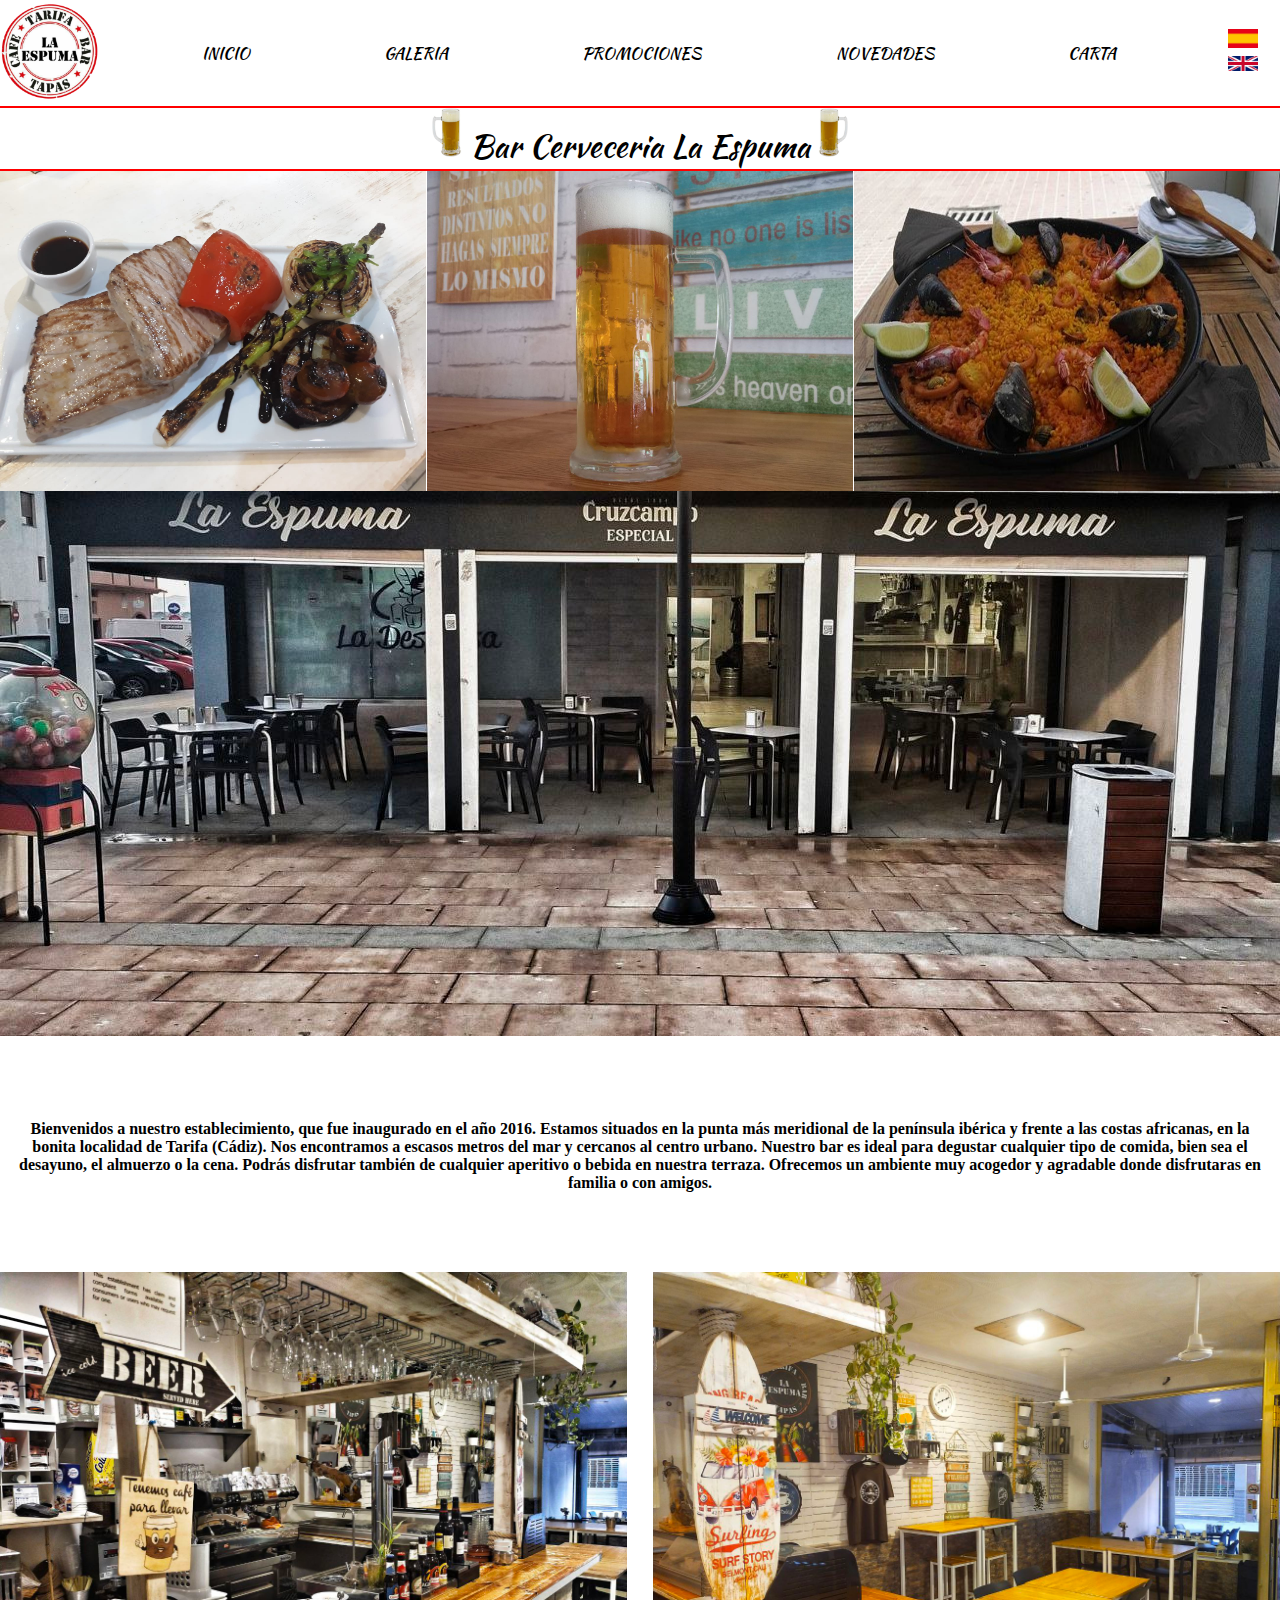
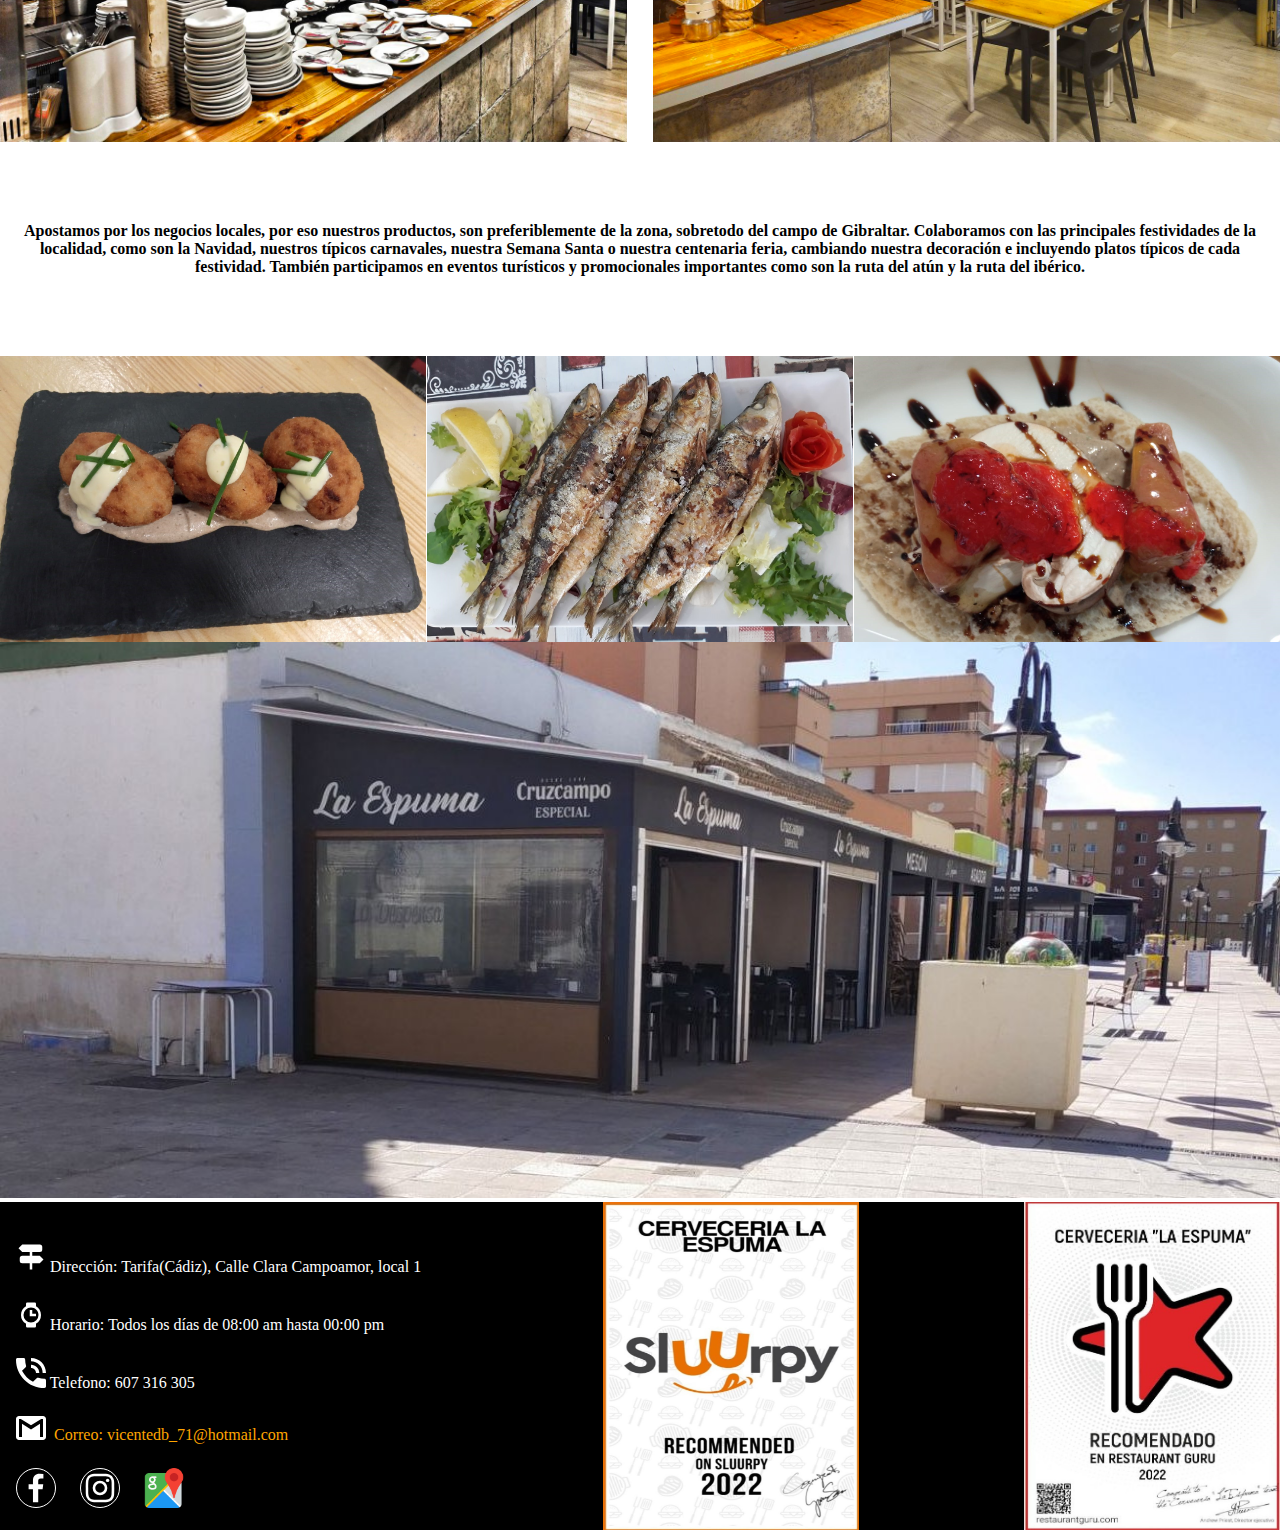
<file: index.html>
<!DOCTYPE html>
<html lang="es">
<head>
    <meta charset="UTF-8">
    <meta http-equiv="X-UA-Compatible" content="IE=edge">
    <meta name="viewport" content="width=device-width, initial-scale=1.0">
    <meta name="google-site-verification" content="NdYOKYRXbipRDoTINfPYj-2z1PSQyNi1bmSTAnBuu14"/>
    <meta name="description" content="Pagina inicial.">
    <link rel="icon" type="image/jpg" sizes="32x32" href="./image/logo.PNG" >
    <link rel="stylesheet" href="./css/styles.css">
    <link rel="stylesheet" href="./css/animaciones.css">
    <script src="index.js"></script>
    <link rel="preconnect" href="https://fonts.googleapis.com">
    <link rel="preconnect" href="https://fonts.gstatic.com" crossorigin>
    <link href="https://fonts.googleapis.com/css2?family=Kaushan+Script&display=swap" rel="stylesheet">
    <title>Bar La espuma</title>
</head>
<body>
    
    <header>
        
        <div class="nav__contenedor">

        <figure class="nav__logo">
            <img src="./image/logo.PNG" alt="logo" class="nav__img">
        </figure>

        

    <button id="menu">
        <span id="menu-abrir">&#9776;</span>

        <span id="menu-cerrar">x</span>
    </button>


    <nav class="nav__contenedor nav">
    <a href="index.html" class="nav__link">INICIO</a>
    <a href="./html/galeria.html" class="nav__link">GALERIA</a>
    <a href="./html/promociones.html" class="nav__link">PROMOCIONES</a>
    <a href="./html/novedades.html" class="nav__link">NOVEDADES</a>
    <a href="./html/carta.html" class="nav__link">CARTA</a>
    </nav>

    <div class="nav__idiomas">
        <a href="index.html"><img src="./image/bandera-esp.png" alt="bandera-esp" class="img__idiomas"></a>
        <a href="./html/index-ing.html"><img src="./image/bandera-ingl.png" alt="bandera-ingl" class="img__idiomas"></a>
        </div>

</div>
        
</header>

    <main class="main__contenedor">

        <h1 class="main__titulo"><hr color = "red"><img src="./image/cerveza.jpg" alt="cerveza" class="logo__cerveza">
            Bar Cerveceria La Espuma <img src="./image/cerveza-2.jpg" alt="cerveza" class="logo__cerveza"> <hr color = "red"></h1>

        <div class="main__img">
            <img src="./image/atun.jpg" alt="atun" class="img__galeria">
            <img src="./image/jarra.jpg" alt="jarra" class="img__galeria">
            <img src="./image/arroz.jpg" alt="arroz" class="img__galeria">
        </div>

        <figure class="image__principal">
            <img src="./image/portada.jpg" alt="exterior" class="img__exterior">
        </figure>
        
        <p class="main__parrafo" >
            Bienvenidos a nuestro establecimiento, que fue inaugurado en el año 2016. Estamos situados en la punta más meridional de la península ibérica y frente a las costas africanas, en la bonita localidad de Tarifa (Cádiz). Nos encontramos a escasos metros  del mar y cercanos al centro urbano. Nuestro bar es ideal para degustar cualquier tipo de comida, bien sea el desayuno, el almuerzo o la cena. Podrás disfrutar también de cualquier aperitivo o bebida en nuestra terraza. Ofrecemos un ambiente muy acogedor y agradable donde disfrutaras en familia o con amigos.
        </p>

        <div class="img__interior">
            <img src="./image/interior.jpg" alt="bar__barra" class="img__int">
            <img src="./image/interior2.jpg" alt="bar__interior" class="img__int">
        </div>

        <p class="main__parrafo" >
            Apostamos por los negocios locales, por eso nuestros productos, son preferiblemente de la zona, sobretodo del campo de Gibraltar.
            Colaboramos con las principales festividades de la localidad, como son la Navidad, nuestros típicos carnavales, nuestra Semana Santa o nuestra centenaria feria, cambiando nuestra decoración e incluyendo platos típicos de cada festividad. También participamos en eventos turísticos y promocionales importantes como son la ruta del atún y la ruta del ibérico.</p>

            <div class="main__img">
                <img src="./image/croquetas.jpg" alt="rutaatun" class="img__galeria">
                <img src="./image/sardinas.jpg" alt="sardinas" class="img__galeria">
                <img src="./image/tapa.jpg" alt="tapa" class="img__galeria">
            </div>
            
            <figure class="image__principal">
                <img src="./image/exterior2.jpg" alt="exterior" class="img__exterior">
            </figure>
            
    </main>

    
    

    <footer class="footer" id="footer">

        <div class="footer__contacto">
            
                <p class="footer__info">
                    <img src="./image/direccion.svg" alt="icon-direccion" class="footer_icon"> Dirección: Tarifa(Cádiz), Calle Clara Campoamor, local 1
                </p>
            

            
                <p class="footer__info">
                    <img src="./image/reloj.svg" alt="icon-horario" class="footer_icon"> Horario: Todos los días de 08:00 am hasta 00:00 pm
                </p>
            

            
                <p class="footer__info">
                    <img src="./image/icon-phone.svg" alt="icon-phone" class="footer_icon"> Telefono: 607 316 305
                </p>
            

                <p class="footer__info">
                    <img src="./image/icon-email.svg" alt="icon-email" class="footer_icon"><a href="mailto:vicentedb_71@hotmail.com" class="footer_email">Correo: vicentedb_71@hotmail.com</a> 
            </p>

        

        <div class="footer__social">

            <a href=https://www.facebook.com/profile.php?id=100012641524249 class="footer__media">
                <img src="./image/fb.svg" alt="fb" >
                </a>
        
                <a href=https://www.instagram.com/laespuma2020/?hl=es class="footer__media">
                <img src="./image/instragram.svg" alt="instragram" >
                </a>
        
                <a href=https://www.google.es/maps/place/CERVECERIA+%22LA+ESPUMA%22/@36.0112839,-5.6082986,17z/data=!3m1!4b1!4m5!3m4!1s0xd0c8ef8493d3929:0x79adbec29daf0275!8m2!3d36.0112796!4d-5.6061099 >
                <img src="./image/google_maps_logo.png" alt="instragram" class="footer__redes">
                </a>

            </div>   

        </div>

        <img src="./image/sluurpy.jpg" alt="sluurpy" class="footer__img">
    
        <img src="./image/recomendacion.jpg" alt="recomendacion" class="footer__img">

    </footer>


</body>
</html>
</file>
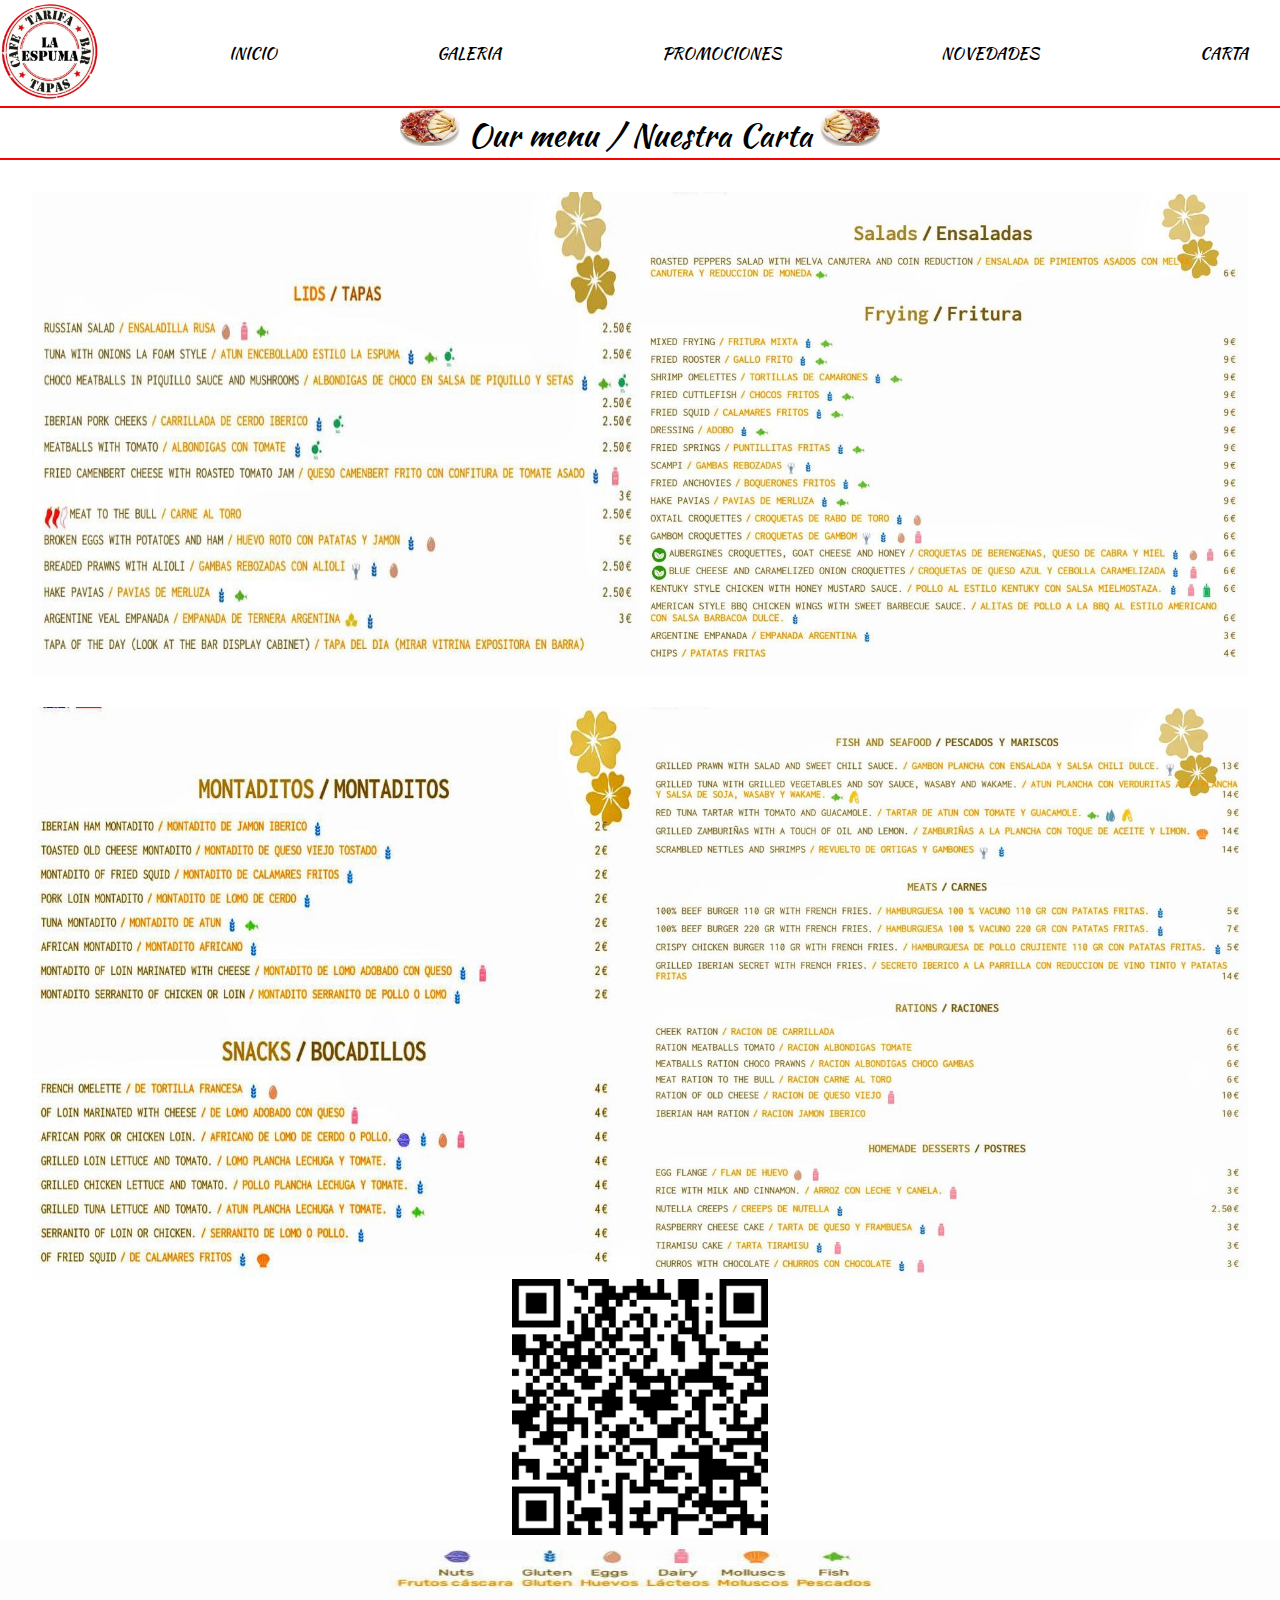
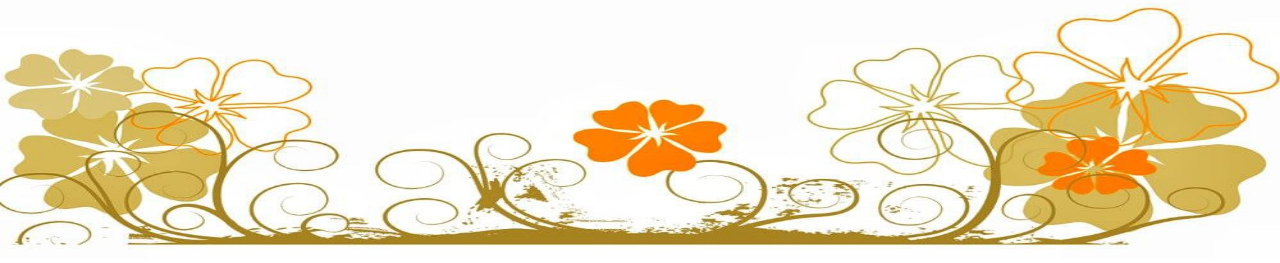
<file: html/carta.html>
<!DOCTYPE html>
<html lang="es">
<head>
    <meta charset="UTF-8">
    <meta http-equiv="X-UA-Compatible" content="IE=edge">
    <meta name="viewport" content="width=device-width, initial-scale=1.0">
    <meta name="google-site-verification" content="NdYOKYRXbipRDoTINfPYj-2z1PSQyNi1bmSTAnBuu14" />
    <meta name="description" content="Carta.">
    <link rel="icon" type="image/jpg" sizes="32x32" href="../image/logo.PNG" >
    <link rel="stylesheet" href="../css/styles.css">
    <link rel="stylesheet" href="../css/carta.css">
    <link rel="stylesheet" href="../css/animaciones.css">
    <script src="../index.js"></script>
    <link rel="preconnect" href="https://fonts.googleapis.com">
    <link rel="preconnect" href="https://fonts.gstatic.com" crossorigin>
    <link href="https://fonts.googleapis.com/css2?family=Kaushan+Script&display=swap" rel="stylesheet">
    <title>Carta</title>
</head>
<body>

    <header>
        
        <div class="nav__contenedor">

        <figure class="nav__logo">
            <img src="../image/logo.PNG" alt="logo" class="nav__img">
        </figure>

        

    <button id="menu">
        <span id="menu-abrir">&#9776;</span>
        
        <span id="menu-cerrar">x</span>
    </button>


    <nav class="nav__contenedor nav">
    <a href="../index.html" class="nav__link">INICIO</a>
    <a href="../html/galeria.html" class="nav__link">GALERIA</a>
    <a href="./promociones.html" class="nav__link nav__novedades" >PROMOCIONES</a>
    <a href="../html/novedades.html" class="nav__link">NOVEDADES</a>
    <a href="../html/carta.html" class="nav__link">CARTA</a>
    </nav>

</header>

    <main class="main__contenedor">

        <h1 class="main__titulo"><hr color = "red"><img src="../image/jamon.jpg" alt="jamon" class="logo__jamon">
            Our menu / Nuestra Carta <img src="../image/jamon-2.jpg" alt="jamon" class="logo__jamon"> <hr color = "red"></h1>


    <div class="carta">
        <img src="../image/carta1.jpg" alt="carta1" class="carta__img">
        <img src="../image/carta2.jpg" alt="carta2" class="carta__img">
    </div>
    <div class="carta parte-2">   
        <img src="../image/carta3.jpg" alt="carta3" class="carta__img">
        <img src="../image/carta4.jpg" alt="carta4" class="carta__img">
    </div> 
        <img src="../image/QR.png" alt="qr" class="carta__img img-qr">
        <img src="../image/carta5.jpg" alt="carta5" class="carta__img img-5">
        
</body>
</html>
</file>
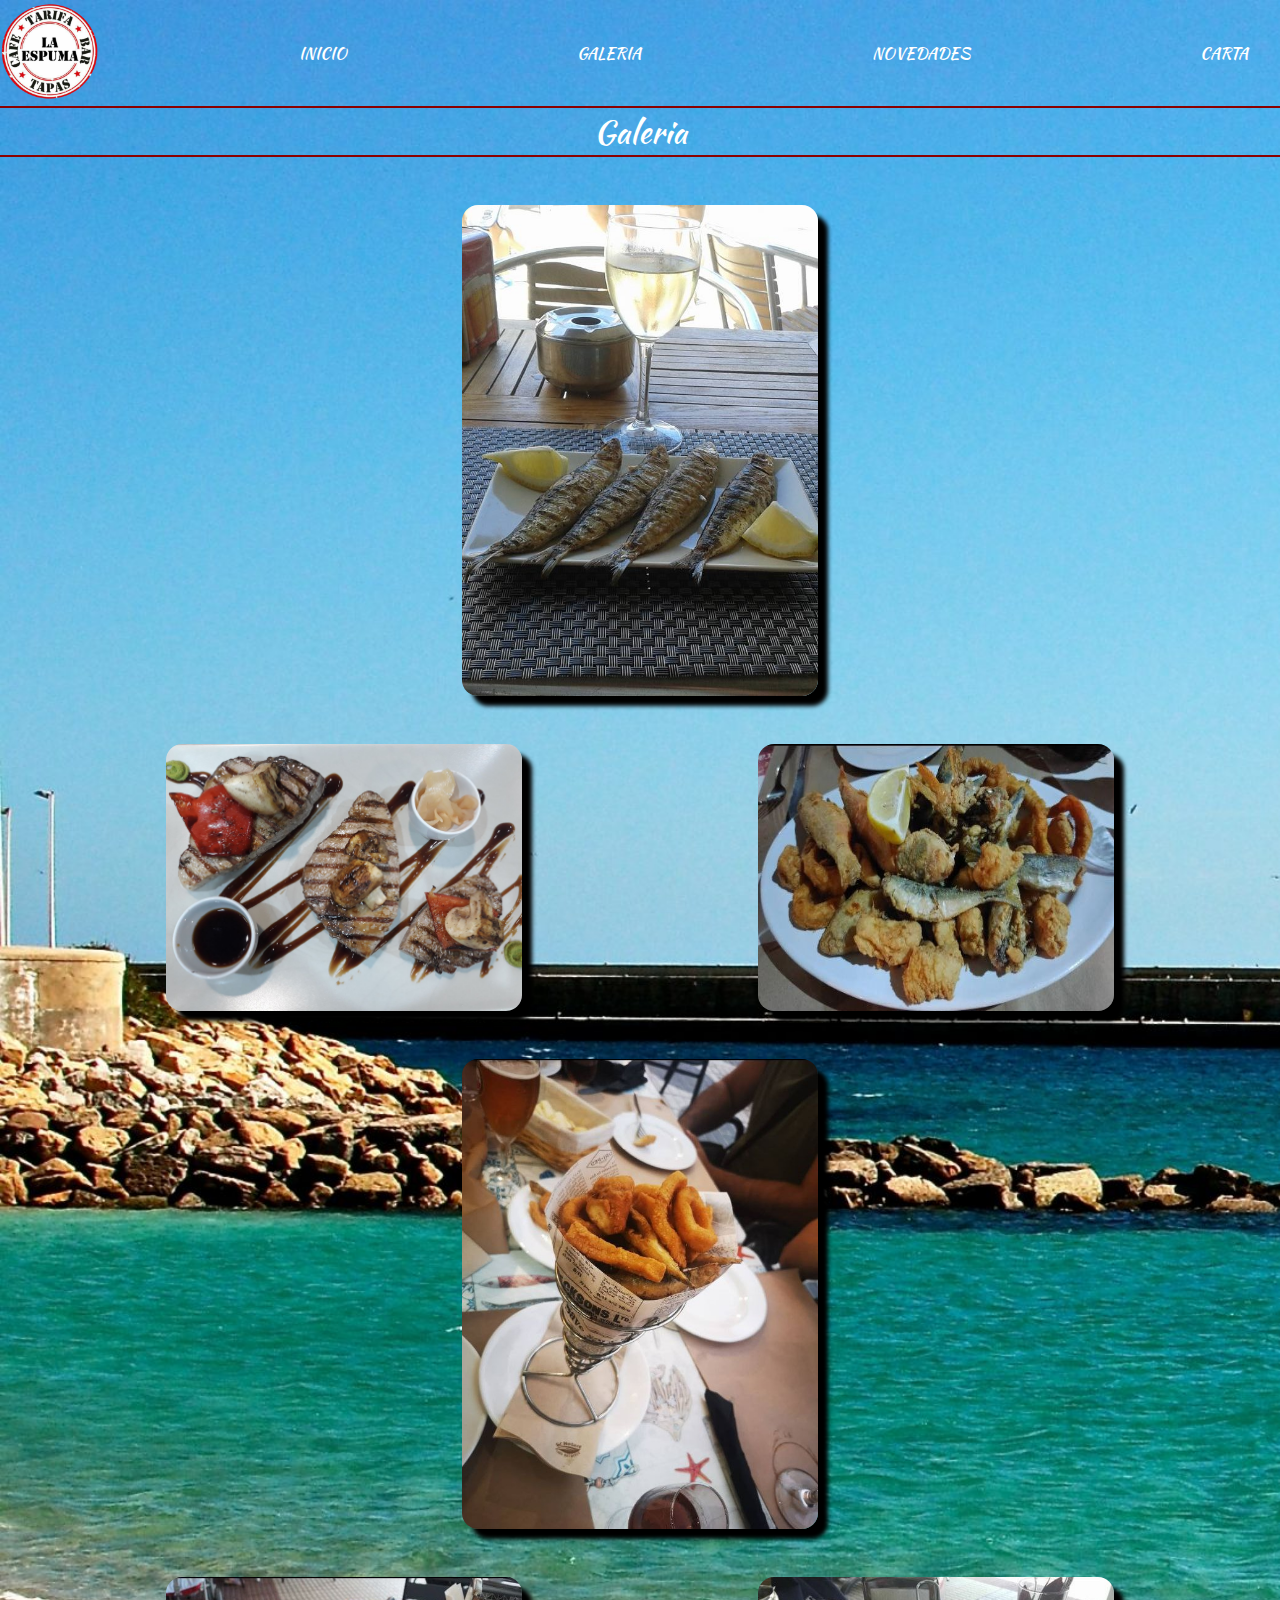
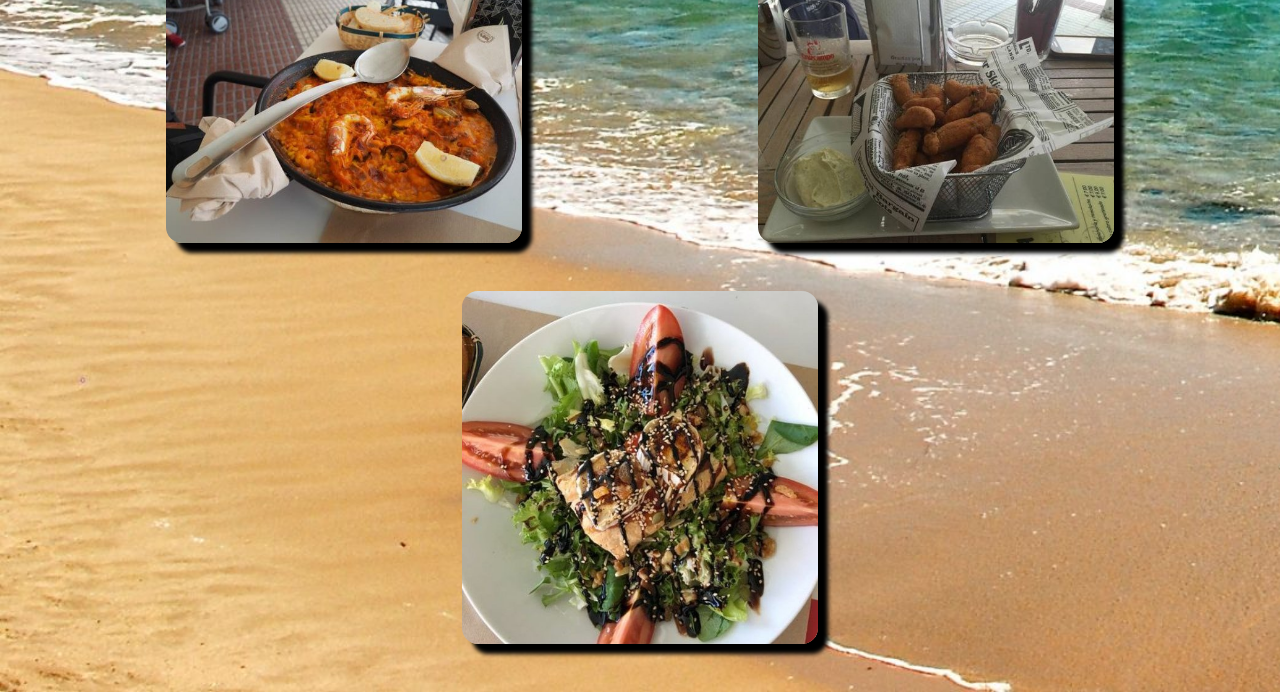
<file: html/galeria.html>
<!DOCTYPE html>
<html lang="es">
<head>
    <meta charset="UTF-8">
    <meta http-equiv="X-UA-Compatible" content="IE=edge">
    <meta name="viewport" content="width=device-width, initial-scale=1.0">
    <meta name="google-site-verification" content="NdYOKYRXbipRDoTINfPYj-2z1PSQyNi1bmSTAnBuu14" />
    <meta name="description" content="galeria.">
    <link rel="icon" type="image/jpg" sizes="32x32" href="../image/logo.PNG" >
    <link rel="stylesheet" href="../css/styles.css">
    <link rel="stylesheet" href="../css/galeria.css">
    <link rel="stylesheet" href="../css/animaciones.css">
    <script src="../index.js"></script>
    <link rel="preconnect" href="https://fonts.googleapis.com">
    <link rel="preconnect" href="https://fonts.gstatic.com" crossorigin>
    <link href="https://fonts.googleapis.com/css2?family=Kaushan+Script&display=swap" rel="stylesheet">
    <title>Bar La espuma</title>
</head>
<body>
    
    <header>
        
        <div class="nav__contenedor">

        <figure class="nav__logo">
            <img src="../image/logo.PNG" alt="logo" class="nav__img">
        </figure>

        

    <button id="menu">
        <span id="menu-abrir">&#9776;</span>
        
        <span id="menu-cerrar">x</span>
    </button>


    <nav class="nav__contenedor nav">
    <a href="../index.html" class="nav__link nav__novedades">INICIO</a>
    <a href="./galeria.html" class="nav__link nav__novedades">GALERIA</a>
    <a href="./novedades.html" class="nav__link nav__novedades">NOVEDADES</a>
    <a href="../html/carta.html" class="nav__link nav__novedades">CARTA</a>
    </nav>

</header>
<main class="main__contenedor">


<h1 class="main__titulo"><hr color = "darkred">Galeria <hr color = "darkred"></h1>

    <div class="main__galeria">
        <img src="../image/sardinitas.jpg" alt="sardinitas" class="img__gal">
    </div>

    <div class="main__galeria">
        <img src="../image/atun2.jpg" alt="atun2" class="img__gal">
        <img src="../image/fritura.jpg" alt="fritura" class="img__gal">
    </div>

    <div class="main__galeria">
        <img src="../image/fritura2.jpg" alt="fritura2" class="img__gal">
    </div>

    <div class="main__galeria">
        <img src="../image/arroz3.jpg" alt="arroz3" class="img__gal">
        <img src="../image/croquetas2.jpg" alt="croquetas2" class="img__gal">
    </div>
    
    <div class="main__galeria">
        <img src="../image/ensalada-2.jpg" alt="ensalada-2" class="img__gal">
    </div>


</main>

</body>
</html>
</file>
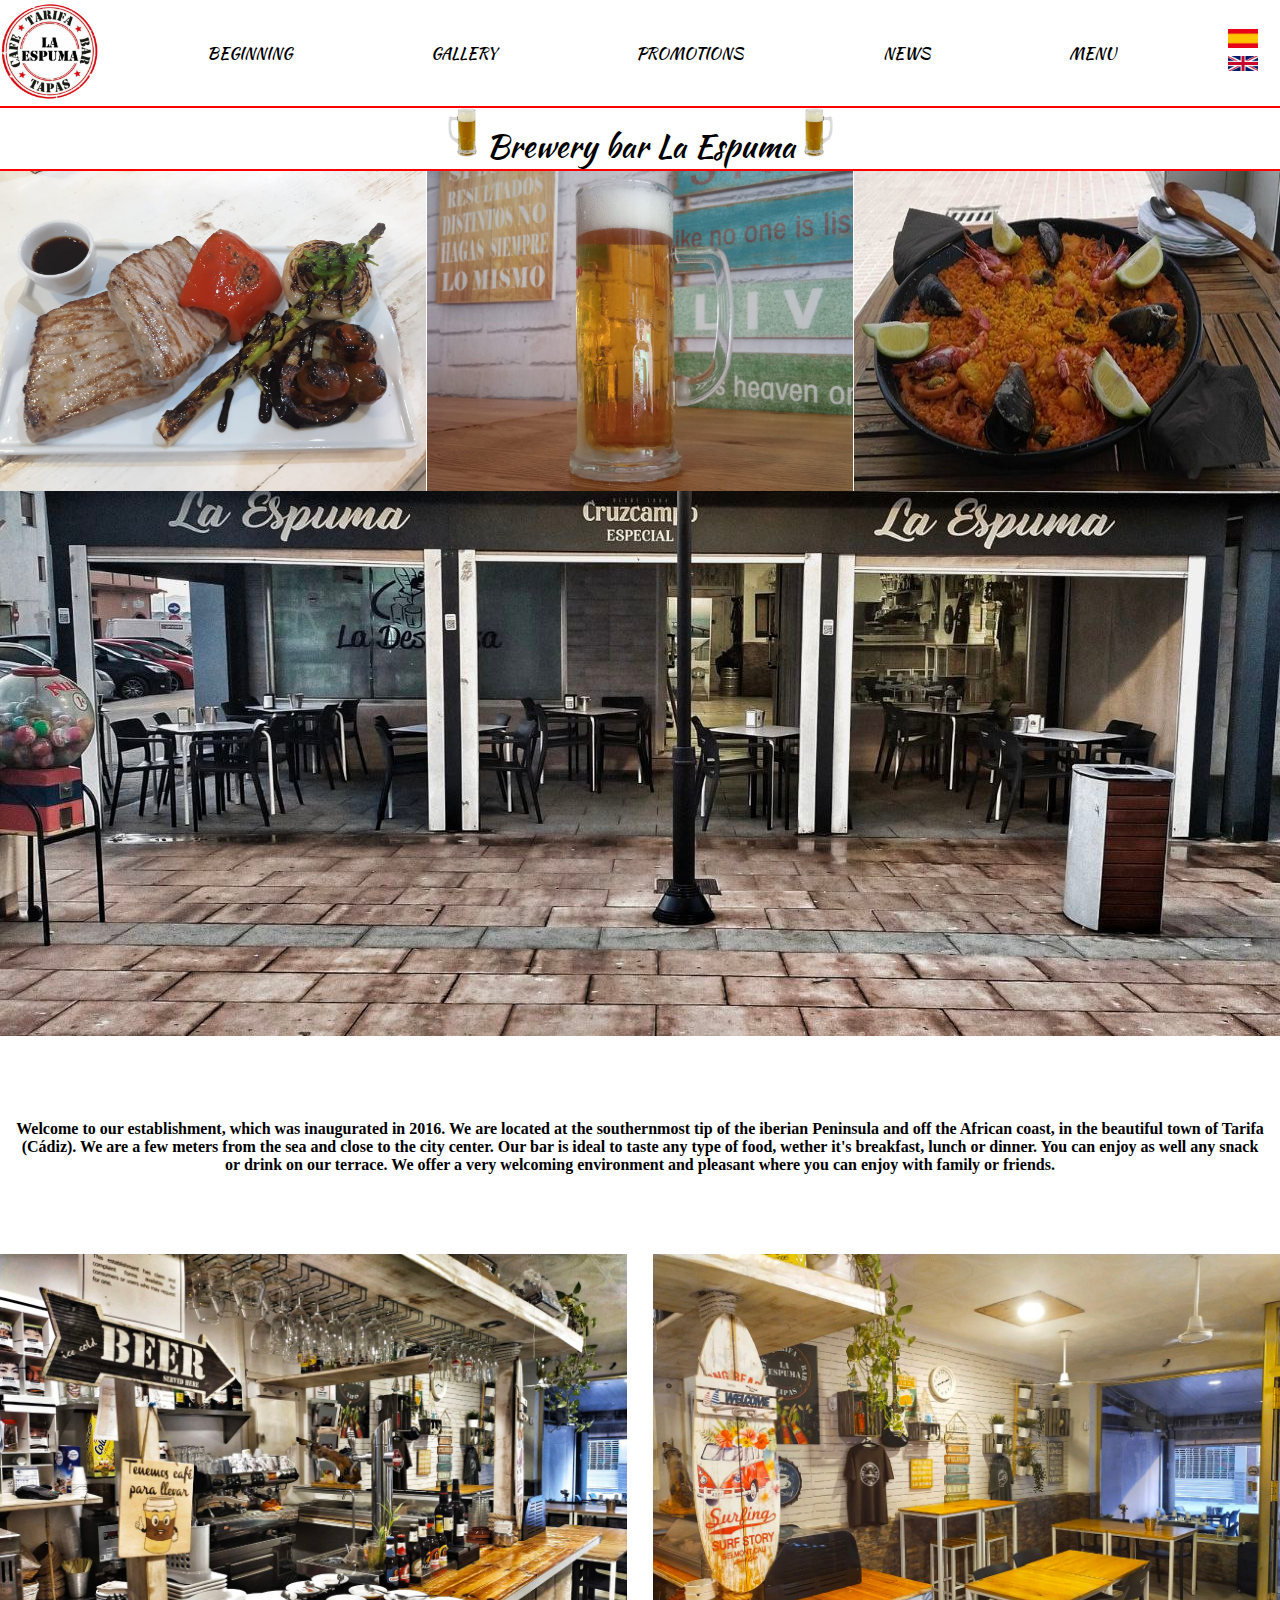
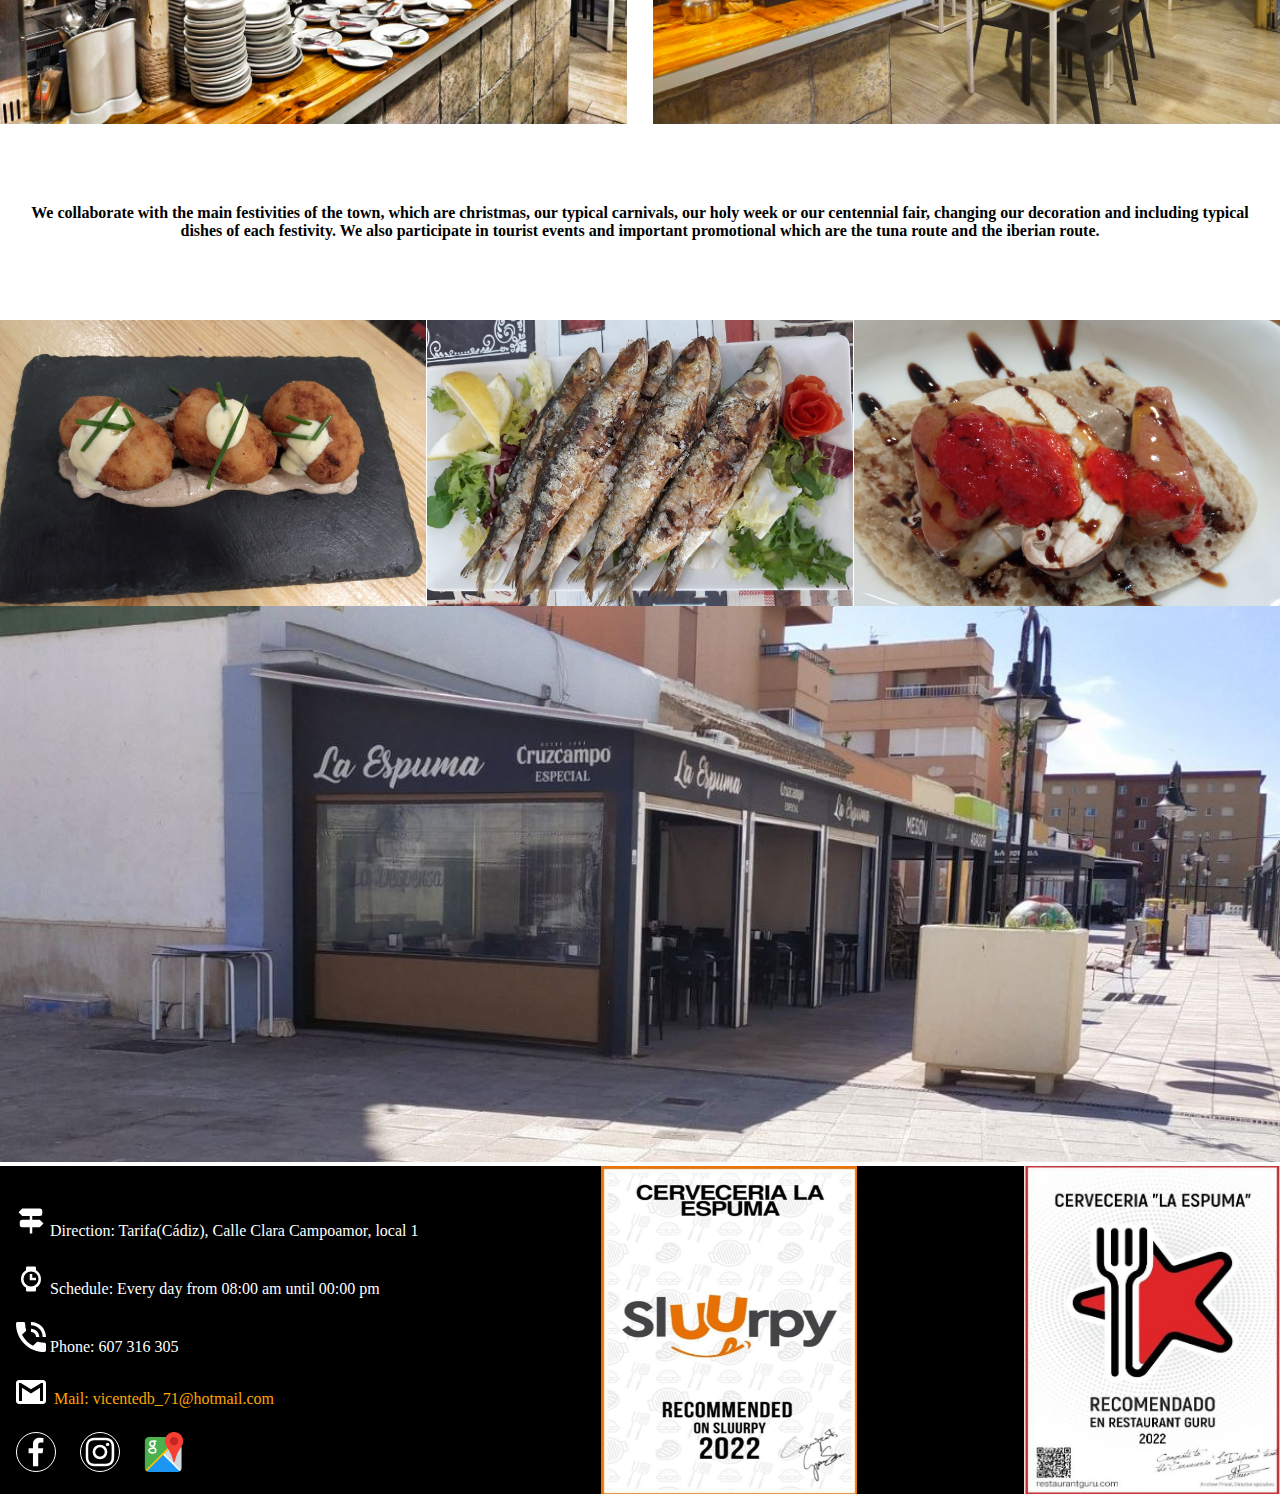
<file: html/index-ing.html>
<!DOCTYPE html>
<html lang="es">
<head>
    <meta charset="UTF-8">
    <meta http-equiv="X-UA-Compatible" content="IE=edge">
    <meta name="viewport" content="width=device-width, initial-scale=1.0">
    <meta name="google-site-verification" content="NdYOKYRXbipRDoTINfPYj-2z1PSQyNi1bmSTAnBuu14" />
    <meta name="description" content="Pagina inicial en ingles.">
    <link rel="icon" type="image/jpg" sizes="32x32" href="./image/logo.PNG" >
    <link rel="stylesheet" href="../css/styles.css">
    <link rel="stylesheet" href="../css/animaciones.css">
    <script src="../index.js"></script>
    <link rel="preconnect" href="https://fonts.googleapis.com">
    <link rel="preconnect" href="https://fonts.gstatic.com" crossorigin>
    <link href="https://fonts.googleapis.com/css2?family=Kaushan+Script&display=swap" rel="stylesheet">
    <title>Bar La espuma</title>
</head>
<body>
    
    <header>
        
        <div class="nav__contenedor">

        <figure class="nav__logo">
            <img src="../image/logo.PNG" alt="logo" class="nav__img">
        </figure>

        

    <button id="menu">
        <span id="menu-abrir">&#9776;</span>
        <span id="menu-cerrar">x</span>
    </button>


    <nav class="nav__contenedor nav">
    <a href="./index-ing.html" class="nav__link">BEGINNING</a>
    <a href="./galeria.html" class="nav__link">GALLERY</a>
    <a href="./promociones.html" class="nav__link nav__novedades" >PROMOTIONS</a>
    <a href="./novedades.html" class="nav__link">NEWS</a>
    <a href="../html/carta.html" class="nav__link">MENU</a>
    </nav>

    <div class="nav__idiomas">
        <a href="../index.html"><img src="../image/bandera-esp.png" alt="bandera-esp" class="img__idiomas"></a>
        <a href="./index-ing.html"><img src="../image/bandera-ingl.png" alt="bandera-ingl" class="img__idiomas"></a>
        </div>

</div>
        
</header>

    <main class="main__contenedor">

        <h1 class="main__titulo"><hr color = "red"><img src="../image/cerveza.jpg" alt="cerveza" class="logo__cerveza">
            Brewery bar La Espuma <img src="../image/cerveza-2.jpg" alt="cerveza" class="logo__cerveza"> <hr color = "red"></h1>

        <div class="main__img">
            <img src="../image/atun.jpg" alt="atun" class="img__galeria">
            <img src="../image/jarra.jpg" alt="jarra" class="img__galeria">
            <img src="../image/arroz.jpg" alt="arroz" class="img__galeria">
        </div>

        <figure class="image__principal">
            <img src="../image/portada.jpg" alt="exterior" class="img__exterior">
        </figure>
        
        <p class="main__parrafo" >
            Welcome to our establishment, which was inaugurated in 2016. We are located at the southernmost tip of the iberian Peninsula and off the African coast, in the beautiful town of Tarifa (Cádiz). We are a few meters from the sea and close to the city center. Our bar is ideal to taste any type of food, wether it's breakfast, lunch or dinner. You can enjoy as well any snack or drink on our terrace. We offer a very welcoming environment and pleasant where you can enjoy with family or friends.
        </p>

        <div class="img__interior">
            <img src="../image/interior.jpg" alt="bar__barra" class="img__int">
            <img src="../image/interior2.jpg" alt="bar__interior" class="img__int">
        </div>

        <p class="main__parrafo" >
            We collaborate with the main festivities of the town, which are christmas, our typical carnivals, our holy week or our centennial fair, changing our decoration and including typical dishes of each festivity. We also participate in tourist events and important promotional which are the tuna route and the iberian route.</p>

            <div class="main__img">
                <img src="../image/croquetas.jpg" alt="rutaatun" class="img__galeria">
                <img src="../image/sardinas.jpg" alt="sardinas" class="img__galeria">
                <img src="../image/tapa.jpg" alt="tapa" class="img__galeria">
            </div>
            
            <figure class="image__principal">
                <img src="../image/exterior2.jpg" alt="exterior" class="img__exterior">
            </figure>
            
    </main>

    
    

    <footer class="footer" id="footer">

        <div class="footer__contacto">
            
                <p class="footer__info">
                    <img src="../image/direccion.svg" alt="icon-direccion" class="footer_icon"> Direction: Tarifa(Cádiz), Calle Clara Campoamor, local 1
                </p>
            

            
                <p class="footer__info">
                    <img src="../image/reloj.svg" alt="icon-horario" class="footer_icon"> Schedule: Every day from 08:00 am until 00:00 pm
                </p>
            

            
                <p class="footer__info">
                    <img src="../image/icon-phone.svg" alt="icon-phone" class="footer_icon"> Phone: 607 316 305
                </p>
            

                <p class="footer__info">
                    <img src="../image/icon-email.svg" alt="icon-email" class="footer_icon"><a href="mailto:vicentedb_71@hotmail.com" class="footer_email">Mail: vicentedb_71@hotmail.com</a> 
            </p>

        

        <div class="footer__social">

            <a href=https://www.facebook.com/profile.php?id=100012641524249 class="footer__media">
                <img src="../image/fb.svg" alt="fb" >
                </a>
        
                <a href=https://www.instagram.com/laespuma2020/?hl=es class="footer__media">
                <img src="../image/instragram.svg" alt="instragram" >
                </a>
        
                <a href=https://www.google.es/maps/place/CERVECERIA+%22LA+ESPUMA%22/@36.0112839,-5.6082986,17z/data=!3m1!4b1!4m5!3m4!1s0xd0c8ef8493d3929:0x79adbec29daf0275!8m2!3d36.0112796!4d-5.6061099 >
                <img src="../image/google_maps_logo.png" alt="instragram" class="footer__redes">
                </a>

            </div>   

        </div>

        <img src="../image/sluurpy.jpg" alt="sluurpy" class="footer__img">
    
        <img src="../image/recomendacion.jpg" alt="recomendacion" class="footer__img">

    </footer>


</body>
</html>
</file>
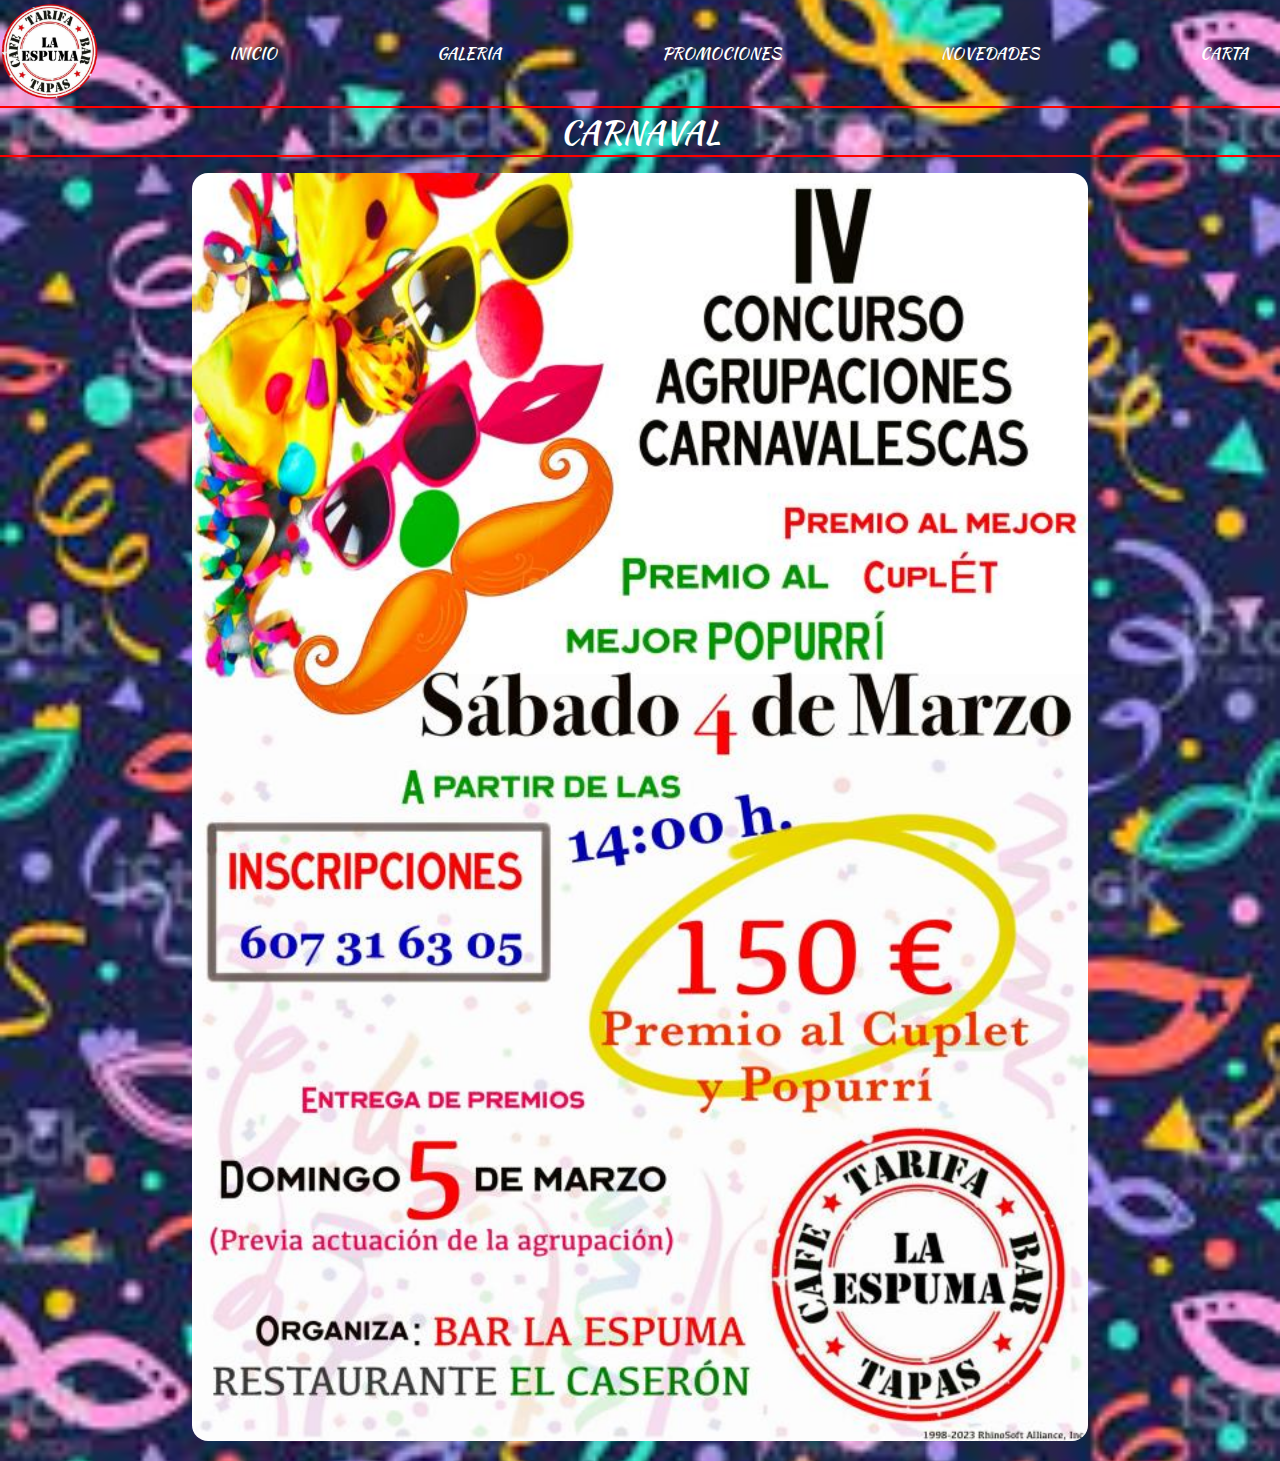
<file: html/novedades.html>
<!DOCTYPE html>
<html lang="es">
<head>
    <meta charset="UTF-8">
    <meta http-equiv="X-UA-Compatible" content="IE=edge">
    <meta name="viewport" content="width=device-width, initial-scale=1.0">
    <meta name="google-site-verification" content="NdYOKYRXbipRDoTINfPYj-2z1PSQyNi1bmSTAnBuu14" />
    <meta name="description" content="Novedades.">
    <link rel="icon" type="image/jpg" sizes="32x32" href="../image/logo.PNG" >
    <link rel="stylesheet" href="../css/styles.css">
    <link rel="stylesheet" href="../css/novedades.css">
    <link rel="stylesheet" href="../css/animaciones.css">
    <script src="../index.js"></script>
    <link rel="preconnect" href="https://fonts.googleapis.com">
    <link rel="preconnect" href="https://fonts.gstatic.com" crossorigin>
    <link href="https://fonts.googleapis.com/css2?family=Kaushan+Script&display=swap" rel="stylesheet">
    <title>Bar La espuma</title>
</head>
<body>

    <header>
        
        <div class="nav__contenedor">

        <figure class="nav__logo">
            <img src="../image/logo.PNG" alt="logo" class="nav__img">
        </figure>

        

    <button id="menu">
        <span id="menu-abrir">&#9776;</span>
        
        <span id="menu-cerrar">x</span>
    </button>


    <nav class="nav__contenedor nav">
    <a href="../index.html" class="nav__link nav__novedades">INICIO</a>
    <a href="./galeria.html" class="nav__link nav__novedades">GALERIA</a>
    <a href="./promociones.html" class="nav__link nav__novedades" >PROMOCIONES</a>
    <a href="./novedades.html" class="nav__link nav__novedades">NOVEDADES</a>
    <a href="../html/carta.html" class="nav__link nav__novedades">CARTA</a>
    </nav>

</header>
<main class="main__contenedor">


<h1 class="main__titulo"><hr color = "red">
    CARNAVAL <hr color = "red"></h1>

    
    <img src="../image/imgcarnaval.jpg" alt="menu" class="img__menu">
    
    

</main>    
    
</body>
</html>
</file>
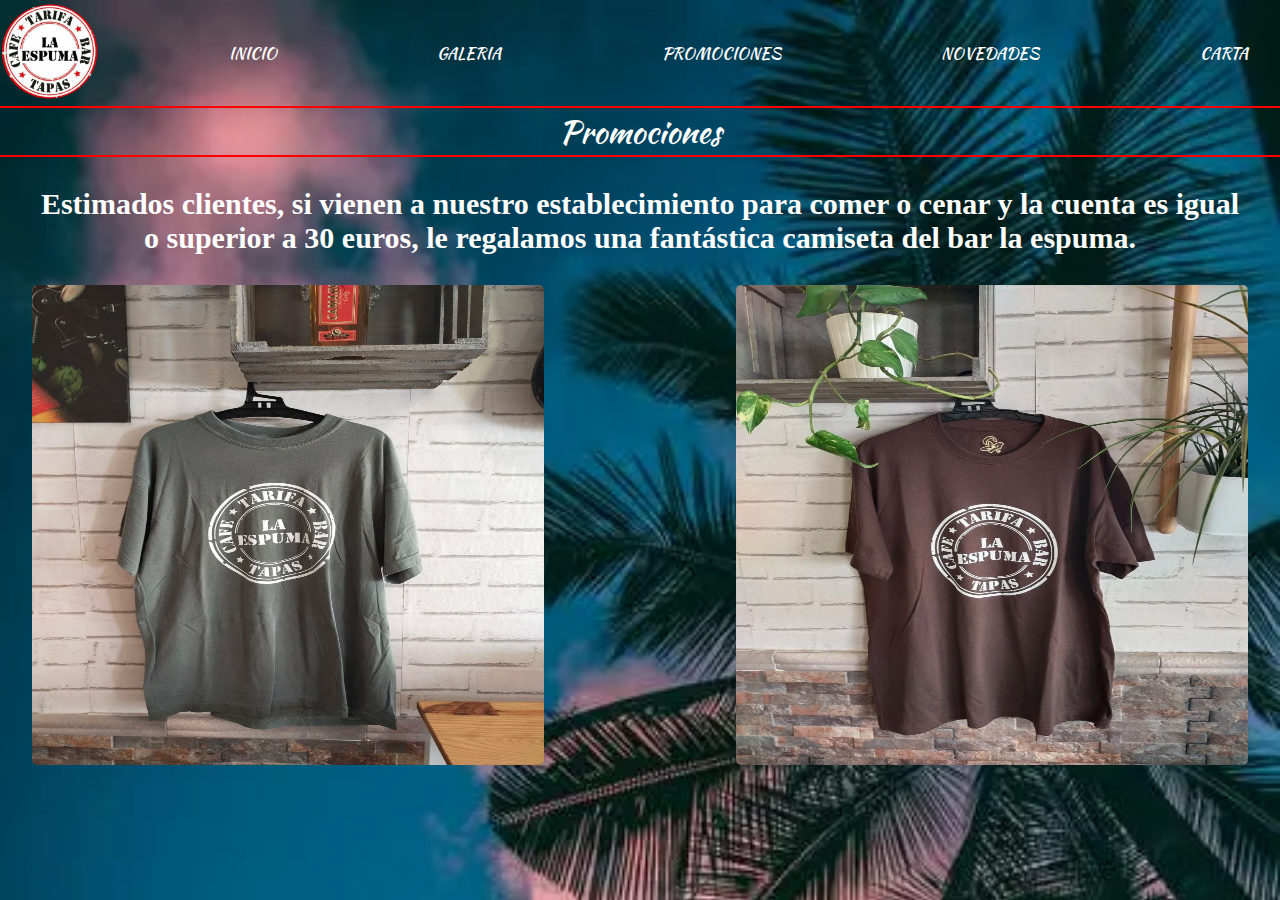
<file: html/promociones.html>
<!DOCTYPE html>
<html lang="es">
<head>
    <meta charset="UTF-8">
    <meta http-equiv="X-UA-Compatible" content="IE=edge">
    <meta name="viewport" content="width=device-width, initial-scale=1.0">
    <meta name="google-site-verification" content="NdYOKYRXbipRDoTINfPYj-2z1PSQyNi1bmSTAnBuu14" />
    <meta name="description" content="Novedades.">
    <link rel="icon" type="image/jpg" sizes="32x32" href="../image/logo.PNG" >
    <link rel="stylesheet" href="../css/styles.css">
    <link rel="stylesheet" href="../css/promociones.css">
    <link rel="stylesheet" href="../css/animaciones.css">
    <script src="../index.js"></script>
    <link rel="preconnect" href="https://fonts.googleapis.com">
    <link rel="preconnect" href="https://fonts.gstatic.com" crossorigin>
    <link href="https://fonts.googleapis.com/css2?family=Kaushan+Script&display=swap" rel="stylesheet">
    <title>Bar La espuma</title>
</head>
<body>

    <header>
        
        <div class="nav__contenedor">

        <figure class="nav__logo">
            <img src="../image/logo.PNG" alt="logo" class="nav__img">
        </figure>

        

    <button id="menu">
        <span id="menu-abrir">&#9776;</span>
        
        <span id="menu-cerrar">x</span>
    </button>


    <nav class="nav__contenedor nav">
    <a href="../index.html" class="nav__link nav__novedades">INICIO</a>
    <a href="./galeria.html" class="nav__link nav__novedades">GALERIA</a>
    <a href="./promociones.html" class="nav__link nav__novedades" >PROMOCIONES</a>
    <a href="./novedades.html" class="nav__link nav__novedades">NOVEDADES</a>
    <a href="./carta.html" class="nav__link nav__novedades">CARTA</a>
    </nav>

</header>
<main class="main__contenedor">


<h1 class="main__titulo"><hr color = "red">
    Promociones <hr color = "red"></h1>

    <p class="main__parrafo" >
        Estimados clientes, si vienen a nuestro establecimiento para comer o cenar y la cuenta es igual o superior a 30 euros, le regalamos una fantástica camiseta del bar la espuma.
    </p>


    <div class="img__interior">
        <img src="../image/camiseta1.webp" alt="bar__barra" class="img__promo">
        <img src="../image/camiseta2.webp" alt="bar__interior" class="img__promo">
    </div>


</main>    
    


</body>
</html>
</file>
<file: css/styles.css>
*{
    padding: 0;
    margin: 0;
    box-sizing: border-box;
}


body{
    font-family:'Times New Roman', Times, serif;
}

.nav__contenedor {
    width: 100%;
    display:flex;
    justify-content: space-between;
    align-items: center; 
    font-family: 'Kaushan Script', cursive;
}

.nav__img{
    width: 100px;
    }

.nav__portada{
    width: 50%;
    margin-left: 15%;
    border-radius: 5em;
}    

.nav__idiomas{
    display: block;
    margin-left:5em;
}    

.img__idiomas{
    width: 30px;
}    

.nav__link{
    text-decoration:none;
    color: black;
    margin-left: auto;
    margin-right: 2em;
    transition: 1s;
}

.nav__link:hover{
    color:red;
}

.carta__link{
    margin-right: 5em;
}

.main__contenedor{
    text-align: center;
    word-wrap: break-word;
}

.main__titulo{
    font-family: 'Kaushan Script', cursive;
    justify-content: space-between;
    font-weight:normal;
}

.logo__cerveza{
    width: 30px;
}

.main__img{
    display: flex;
    justify-content: space-between;
}

.img__galeria{
    width: 33.3%;
}

.img__galeria:hover{
    filter: saturate(200%);
}

.img__exterior{
    width: 100%;
}

.img__nosotros{
    margin-top: 2em;
    width:70%;
    height: 33em;
    border-radius: 5px;
}

.main__parrafo{
    margin:5em 1em;
    text-align: center;
    font-weight: bold;
}

.img__interior{
    display: flex;
    justify-content: space-between;
    }

.img__int{
    width: 49%;
}

.footer{
    display: flex;
    background-color: black;
    color: white;
    justify-content: space-between;
}

.footer__img{
    width: 20%;
    height: 20.5em;
}

.footer__contacto{
    display: block;
    margin: 1em;
}

.footer_icon{
    width: 30px;
    padding-top: 1.5em;
}

.footer_email{
    padding-left: 0.5em;
    text-decoration: none;
    color: orange;
}

.footer__redes{
    width: 40px;
}

.footer__social{
    display: flex;
    gap: 1.5em;
    margin-top: 1.5em;
    
}

.footer__media{
    border: 1px solid #fff;
    width: 40px;
    height: 40px;
    border-radius: 50%;
    text-decoration: none;
    display: flex;
}


@media(max-width:540px){

    .nav__portada{
        display: none;
    } 

    .nav__idiomas{
        margin-top:5em;
    }

    .img__idiomas{
        width: 15px;
        height: 15px;
        margin-right: 1em;
    }

    .main__titulo{
        font-size: 1em;
    }    

    .img__interior{
        display: block;
    }
    
    .img__int{
        width: 100%;
    }

    .img__nosotros{
        height: 10em;
    }

    .footer__img{
        width: 15%;
        height: 13em;
        margin-top: 5em;
    }
}
</file>
<file: css/animaciones.css>
/*menu hamburguesa*/

#menu,#menu-check{
    display: none;
}

@media(max-width:540px){

    header div.nav__contenedor nav {
        opacity: 0;
        height: 0%;
        transition:all .7s ease-out;
        pointer-events: none;
    }

    header div.nav__contenedor nav.visible {
        display: block;
        opacity: 0.95;
        height: 100%;
        pointer-events: all;
    }

    #menu{
        display: block;
        font-size: 1.5em;
        font-weight: bold;
        border-radius: 0.3em;
        position: fixed;
        right: 0.5em;
        top: 0.5em;
        z-index: 9999;
        cursor:pointer;
        background-color: white;
        border: none;
    }

    #menu-cerrar {
        display: none;
    }

    #menu.salir #menu-abrir {
        display: none;

    }

    #menu.salir #menu-cerrar {
        display: block;
    }

    .nav__contenedor nav{
        position: fixed;
        top: 0;
        right: 0;
        background-color:darkred ;
        padding-top: 0.5em;
        padding-right: 0.5em;
    }

    .nav__link{
        color: white;
        display: block;
        text-align:center;
        padding-right: 2em;
        padding-top: 5em;
    }

    .nav__link:hover{
        color: black;
    }

    .carta__link{
        padding: 1em;
        background-color: darkred;
        border-radius: 2em;
    }

}

/*Efecto neon para el titulo*/
.main__titulo{
    animation: neonEffect 5s infinite;
}

@keyframes neonEffect {
    0%, 35%, 45%, 65%, 100%{
        text-shadow: 
        red 0 0 12px,
        rgb(239, 243, 4) 0 0 24PX,
        darkred 0 0 36PX;
    }
    40%, 60%{
        text-shadow: none;
    }
}
</file>
<file: css/carta.css>
.logo__jamon{
    width: 60px;
}

.carta{
    display: flex;
    padding-top: 2em;
    margin: 0 2em;
}

.carta__img{
    width: 50%;
}

.img-qr{
    width: 20%;
}

.img-5{
    width: 100%;
    height: 20em;
}

@media(max-width:540px){

    .carta{
        display: block;
        margin: 0;
    }

    .carta__img{
        width: 100%;
    }

    .img-qr{
        width: 10em;
    }

    .img-5{
        height: 10em;
    }
}
</file>
<file: css/galeria.css>
body{
    color: white;
    background: url(../image/fondo.jpg);
    background-size: cover;
}

.nav__novedades{
    color: white;
}

.nav__novedades:hover{
    color: darkred;
}

.main__galeria{
    display: flex;
    justify-content: space-around;
    margin: 3em;
}

.img__gal{
    width: 30%;
    border-radius: 1em;
    box-shadow: 10px 10px 4px black;
}

.main__galeria:hover .img__gal {
    -webkit-transform:scale(1.3);transform:scale(1.5);
    transition:all 1s ease-in-out;
}
/*.main__galeria {overflow:hidden;}/*
</file>
<file: css/novedades.css>
body{
    color: white;
    background: url(../image/fondocarnaval.jpg);
    background-size:contain;
}

.nav__novedades{
    color: white;
}

.main__parrafo{
    text-shadow: 0px 0px 5px black;
}

.img__menu{
    border-radius: 1em;
    margin: 1em;
    width: 70%;
}

@media(max-width:540px){

    .menu__parrafo{
        font-size: small;
    }
}
</file>
<file: css/promociones.css>
body{
    color: white;
    background: url(../image/fondo-promo.webp);
    background-size: cover;
}

.nav__novedades{
    color: white;
}

.main__parrafo{
    font-size: 30px;
    margin:1em;
}

.img__promo{
    width: 40%;
    height: 30em;
    border-radius: 5px;
    margin: 0 2em 2em 2em;
}

.img__cartel{
    width: 100%;
}

.main__promocion{
    color: black;
    background-color: white;
    padding: 1em;
    margin:0;
}

.enlace{
    text-decoration: none;
    color: rgb(0, 119, 255);
}

@media(max-width:540px){

    .main__parrafo{
        font-size: 15px;
    }

    .img__promo{
        width: 80%;
        height: 20em;
        border-radius: 5px;
        margin:0 0 2em 0;
    }
}
</file>
